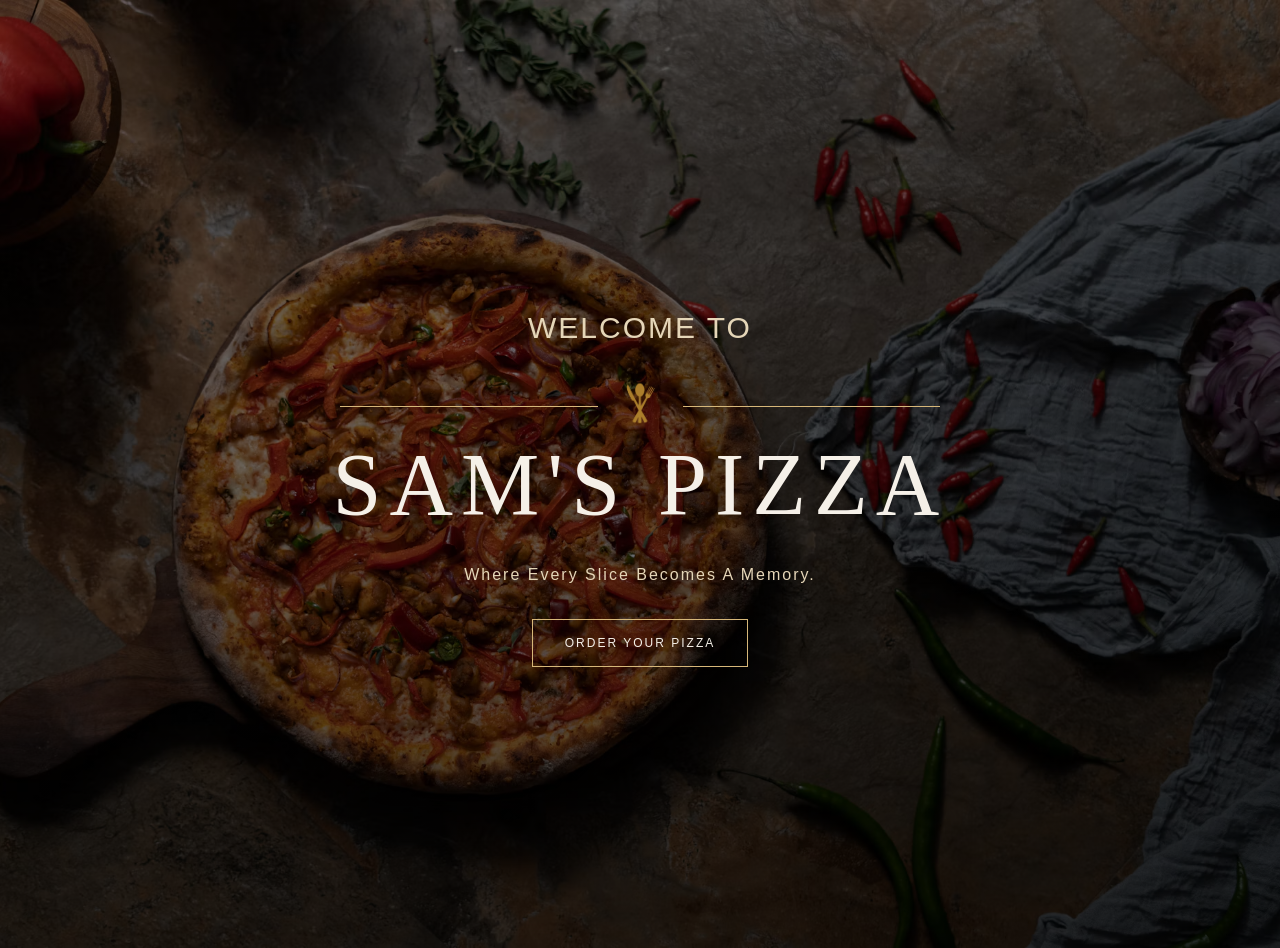
<file: index.html>
<!DOCTYPE html>
<html lang="en">
<head>
    <meta charset="UTF-8">
    <meta name="viewport" content="width=device-width, initial-scale=1.0">
    <title>SAM'S PIZZA</title>
    <meta name="view-transition" content="same-origin">
    <link rel="stylesheet" href="style.css">
</head>

<body>
    
       <main class="intro">
        <p>WELCOME TO</p>
        <div class="restaurant-divider">
        <span class="divider-line"></span>
        <span class="divider-icon">
            <img src="cutlery.png" alt="Spoon and fork">
        </span>
       <span class="divider-line"></span>
       </div>
       <h1>SAM'S PIZZA</h1>
        <p>Where Every Slice Becomes A Memory.</p>
        <a href="restaurant.html" class="hero-button">
            ORDER YOUR PIZZA
        </a>
    </main>

    
</body>


</html>
</file>
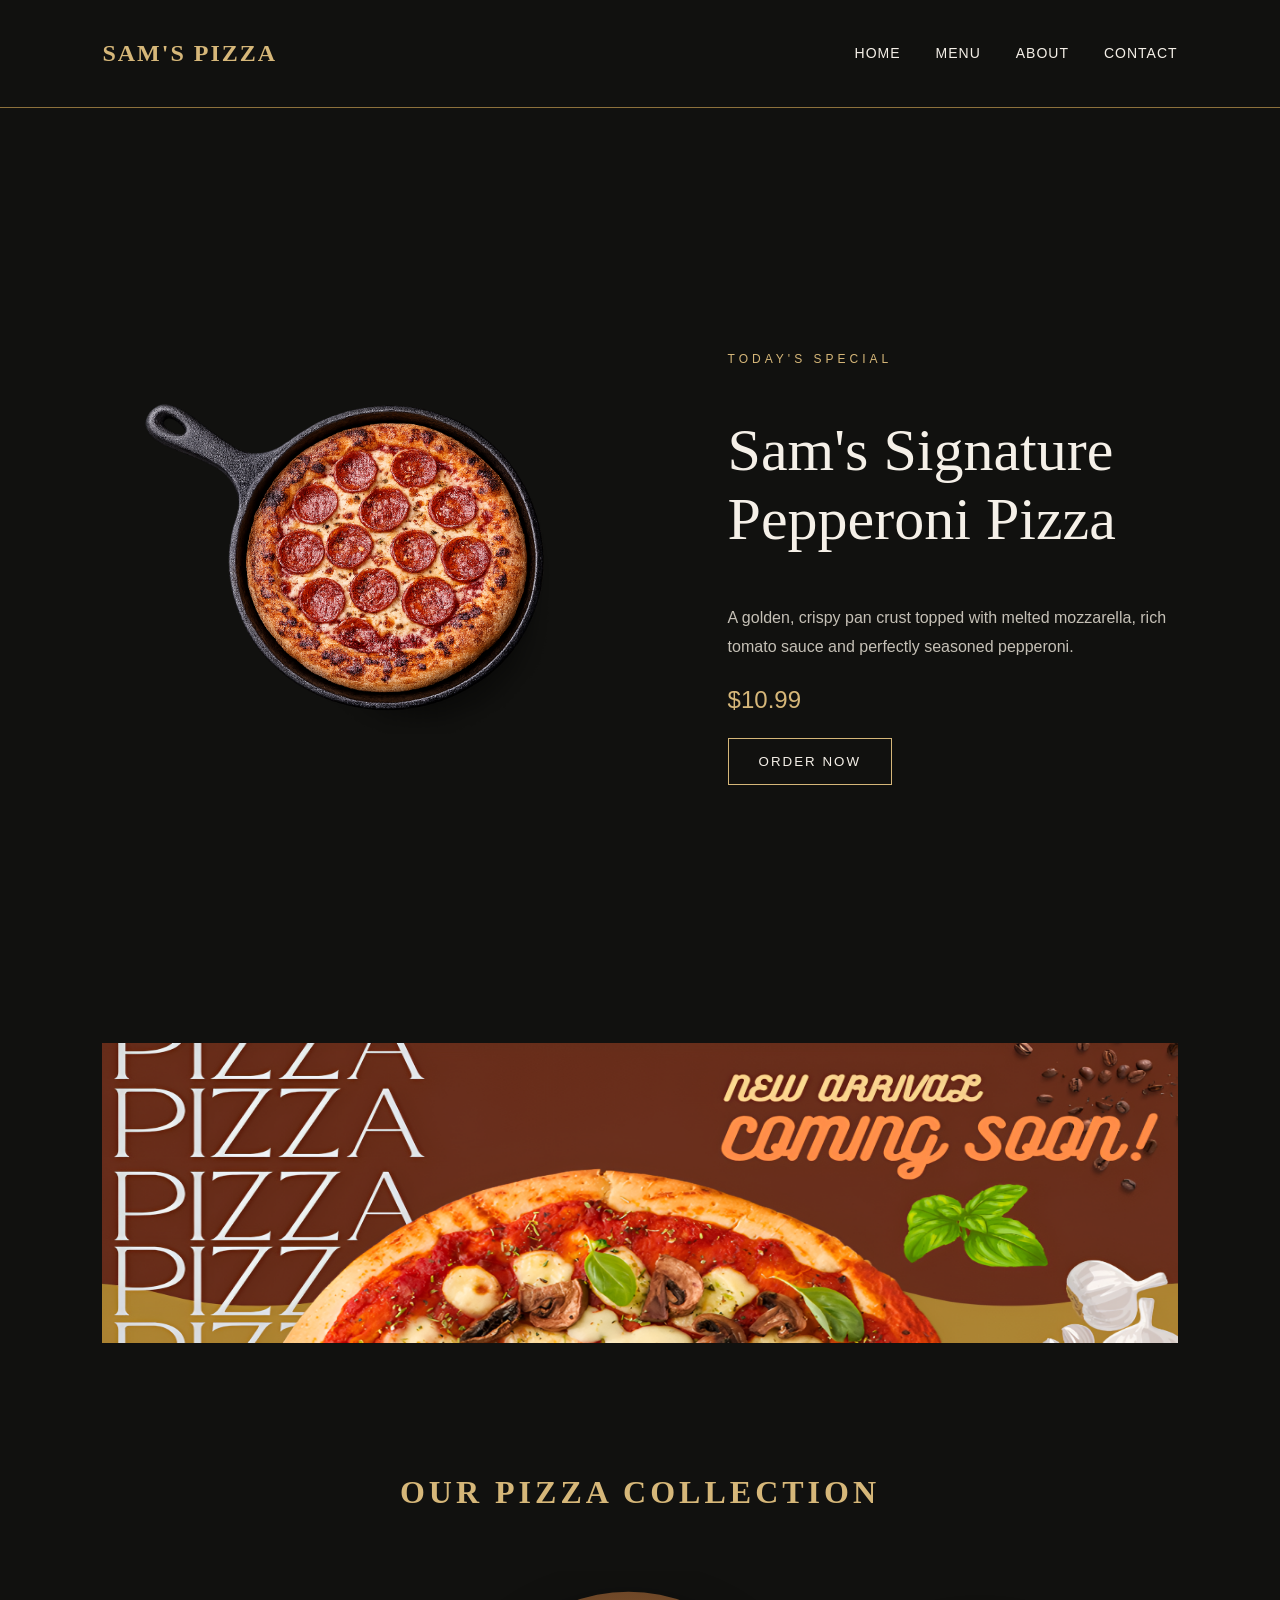
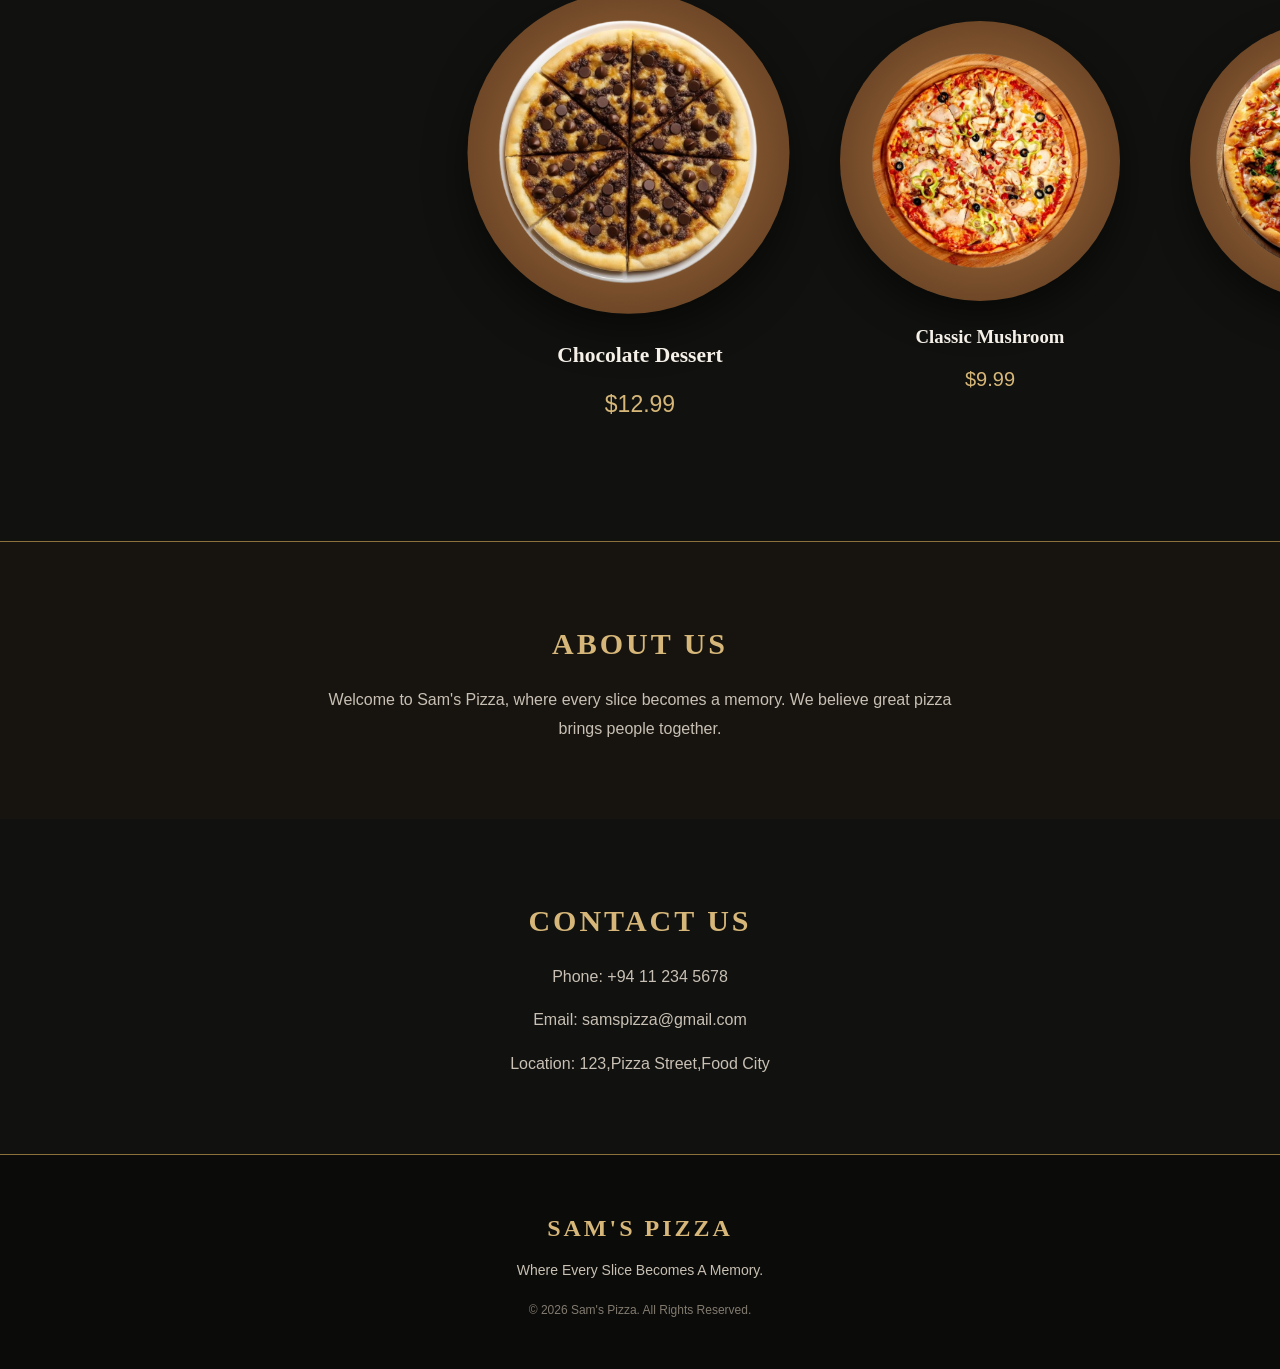
<file: restaurant.html>
<!DOCTYPE html>
<html lang="en">
<head>
    <meta charset="UTF-8">
    <meta name="viewport" content="width=device-width, initial-scale=1.0">
    <title>Sam's Pizza | Restaurant</title>
    <meta name="view-transition" content="same-origin">
    <link rel="stylesheet" href="style.css">
</head>

<body class="page-entering">

    <nav class="navbar">
        <h2>SAM'S PIZZA</h2>
        <div class="nav-links">
            <a href="index.html">HOME</a>
            <a href="#pizza-menu">MENU</a>
            <a href="#about">ABOUT</a>
            <a href="#contact">CONTACT</a>
        </div>
    </nav>

    <main>
    <section class="trending-meal">

        <div class="meal-image">
            <img src="trending-pizza.png" alt="Today's trending meal">
        </div>

        <div class="meal-details">
            <p class="section-label">TODAY'S SPECIAL</p>

            <h1>Sam's Signature Pepperoni Pizza</h1>

            <p class="meal-description">
                A golden, crispy pan crust topped with melted mozzarella, rich tomato sauce and perfectly seasoned pepperoni.
            </p>

            <p class="meal-price">$10.99</p>

            <button class="order-button">ORDER NOW</button>
        </div>

    </section>

    <section class="coming-soon-banner">
    <img src="Pizza Banner.png" alt="Coming Soon Pizza">
    </section>

    <section class="pizza-menu" id="pizza-menu">

    <h2>OUR PIZZA COLLECTION</h2>

    <div class="pizza-carousel">

        <div class="pizza-card">
            <div class="wooden-plate">
                <img src="chocolate pizza.png" alt="Chocolate Pizza">
            </div>
            <h3>Chocolate Dessert</h3>
            <p>$12.99</p>
        </div>

        <div class="pizza-card">
            <div class="wooden-plate">
               <img src="mushroom pizza.png" alt="Mushroom Pizza">  
            </div>
        <h3>Classic Mushroom</h3>
        <p>$9.99</p>
    </div>

    <div class="pizza-card">
          <div class="wooden-plate">
               <img src="bbq chicken pizza.png" alt="BBQ Chicken Pizza">
          </div>
    <h3>BBQ Chicken</h3>
    <p>$13.99</p>
    </div>

    <div class="pizza-card">
          <div class="wooden-plate">
               <img src="double cheese pizza.png" alt="Double Cheese Pizza">
          </div>
    <h3>Double Cheese</h3>
    <p>$15.99</p>
    </div>

    </div>

    </section>

    <section class="about-section" id="about">
    <h2>ABOUT US</h2>
    <p>
        Welcome to Sam's Pizza, where every slice becomes a memory.
        We believe great pizza brings people together.
    </p>
    </section>

    <section class="contact-section" id="contact">
    <h2>CONTACT US</h2>
    <p>Phone: +94 11 234 5678</p>
    <p>Email: samspizza@gmail.com</p>
    <p>Location: 123,Pizza Street,Food City</p>
</section>

<footer class="footer">
    <h2>SAM'S PIZZA</h2>
    <p>Where Every Slice Becomes A Memory.</p>
    <p class="copyright">© 2026 Sam's Pizza. All Rights Reserved.</p>
</footer>


</main>

<script>
    const pizzaSection = document.querySelector(".pizza-menu");

    const revealObserver = new IntersectionObserver((entries) => {
    entries.forEach(entry => {
        if (entry.isIntersecting) {
            entry.target.classList.add("show");
            revealObserver.unobserve(entry.target);
        }
    });
}, {
    threshold: 0.15
});

revealObserver.observe(pizzaSection);
    const carousel = document.querySelector(".pizza-carousel");
    const cards = document.querySelectorAll(".pizza-card");

    function updateCenterPizza() {
        const center = carousel.getBoundingClientRect().left
            + carousel.clientWidth / 2;

        let closestCard = null;
        let closestDistance = Infinity;

        cards.forEach(card => {
            const rect = card.getBoundingClientRect();
            const cardCenter = rect.left + rect.width / 2;
            const distance = Math.abs(center - cardCenter);

            if (distance < closestDistance) {
                closestDistance = distance;
                closestCard = card;
            }
        });

        cards.forEach(card => {
            card.classList.toggle("active", card === closestCard);
        });
    }

    carousel.addEventListener("scroll", updateCenterPizza);
    window.addEventListener("resize", updateCenterPizza);

    updateCenterPizza();

    
</script>


</body>
</html>
</file>
<file: style.css>
body {
    margin: 0;
    min-height: 100vh;
    background-color: #11110f;
    color: #f5f0e8;
    font-family: Arial, sans-serif;
}


.intro {
    min-height: 100vh;
    background-image:
    linear-gradient(
        rgba(0, 0, 0, 0.45),
        rgba(0, 0, 0, 0.65)
    ),
    url("pizza-hero.jpg");
    background-size: cover;
    background-position: center;
    background-repeat: no-repeat;
    display: flex;
    flex-direction: column;
    justify-content: center;
    align-items: center;
    text-align: center;
    padding: 24px;
}

.intro h1 {
    font-family: Georgia, serif;
    font-size: clamp(42px, 7vw, 88px);
    font-weight: 400;
    letter-spacing: 8px;
    text-transform: uppercase;
    color: #f5f0e8;
    margin-top: 0;
    margin-bottom: 15px;
}

.intro p {
    font-size: 16px;
    letter-spacing: 2px;
    color: #e5d6b8;
    margin-bottom: 35px;
}

.hero-button {
    display: inline-block;
    padding: 16px 32px;
    border: 1px solid #d6b779;
    color: #f5f0e8;
    text-decoration: none;
    letter-spacing: 2px;
    font-size: 12px;
    transition: 0.3s ease;
}

.hero-button:hover {
    background-color: #d6b779;
    color: #11110f;
}

.restaurant-divider {
    display: flex;
    align-items: center;
    justify-content: center;
    gap: 20px;
    width: 100%;
    max-width: 600px;
    margin-bottom: 1px;
}

.divider-line {
    flex: 1;
    height: 1px;
    background-color: #d6b779;
}

.divider-icon {
    color: #d6b779;
    font-size: 32px;
}

.divider-icon img {
    width: 45px;
    height: 45px;
    object-fit: contain;
}

/* Trending Meal Section */
.trending-meal {
    min-height: 100vh;
    display: flex;
    align-items: center;
    justify-content: center;
    gap: 60px;
    padding: 5px 8%;
    background-color: #11110f;
    animation: fadeUp 1s ease-out;
}

/* Food Image */
.meal-image {
    flex: 1;
    animation: slideFromLeft 1.2s ease-out 0.8s both;
}


.meal-image img {
    width: 100%;
    max-width: 520px;
    height: 450px;
    object-fit: contain;
    border-radius: 4px;
}

/* Meal Details */
.meal-details {
    flex: 1;
    max-width: 450px;
    animation: slideFromRight 1.2s ease-out 0.8s both;
}

.section-label {
    color: #d6b779;
    font-size: 12px;
    letter-spacing: 4px;
}

.meal-details h1 {
    color: #f5f0e8;
    font-family: Georgia, serif;
    font-size: 60px;
    font-weight: 500;
}

.meal-description {
    color: #c5c0b6;
    font-size: 16px;
    line-height: 1.8;
}

.meal-price {
    color: #d6b779;
    font-size: 24px;
    margin-top: 25px;
}

/* Order Button */
.order-button {
    padding: 15px 30px;
    border: 1px solid #d6b779;
    background: transparent;
    color: #f5f0e8;
    letter-spacing: 2px;
    cursor: pointer;
    transition: 0.3s ease;
}

.order-button:hover {
    background-color: #d6b779;
    color: #11110f;
}

/* Entrance Animation */
@keyframes fadeUp {
    from {
        opacity: 0;
        transform: translateY(30px);
    }

    to {
        opacity: 1;
        transform: translateY(0);
    }
}


@keyframes slideFromLeft {
    from {
        opacity: 0;
        transform: translateX(-150px) rotate(-75deg);
    }

    to {
        opacity: 1;
        transform: translateX(0) rotate(0deg);
    }
}


@keyframes slideFromRight {
    from {
        opacity: 0;
        transform: translateX(100px);
    }

    to {
        opacity: 1;
        transform: translateX(0);
    }
}

@keyframes pageExitUp {
    from {
        transform: translateY(0);
    }
    to {
        transform: translateY(-100vh);
    }
}

.page-exit {
    animation: pageExitUp 0.8s ease-in forwards;
}

@view-transition {
    navigation: auto;
}


::view-transition-old(root) {
    animation: welcomeExit 1.6s ease-in both;
    transform-origin: top;
}

::view-transition-new(root) {
    animation: none;
}

@keyframes welcomeExit {
    from {
        opacity: 1;
        transform: translateY(0);
    }

    to {
        opacity: 1;
        transform: translateY(-100%);
    }
}

/* Pizza Collection */

.pizza-menu {
    padding: 80px 0;
    text-align: center;
    overflow: hidden;
}

.pizza-menu h2 {
    color: #d6b779;
    font-family: Georgia, serif;
    font-size: 32px;
    letter-spacing: 4px;
    margin-bottom: 60px;
}

.pizza-carousel {
    display: flex;
    align-items: center;
    gap: 50px;
    overflow-x: auto;
    padding: 50px calc(50% - 150px);
    scroll-snap-type: x mandatory;
    scrollbar-width: none;
}

.pizza-carousel::-webkit-scrollbar {
    display: none;
}

.pizza-card {
    flex: 0 0 300px;
    scroll-snap-align: center;
    text-align: center;
    transform: scale(0.75);
    transition: transform 0.8s cubic-bezier(0.22, 1, 0.36, 1);
}

.pizza-card.active {
    transform: scale(1.15);
}

.wooden-plate {
    width: 280px;
    height: 280px;
    border-radius: 50%;
    background: radial-gradient(
        circle,
        #bd8952,
        #82552e,
        #54351f
    );
    display: flex;
    justify-content: center;
    align-items: center;
    box-shadow: 0 15px 35px rgba(0, 0, 0, 0.5);
}

.wooden-plate img {
    width: 85%;
    height: 85%;
    object-fit: contain;
    border-radius: 50%;
}

.pizza-card h3 {
    color: #f5f0e8;
    font-family: Georgia, serif;
    margin-top: 25px;
}

.pizza-card p {
    color: #d6b779;
    font-size: 20px;
}

.intro > p:first-child {
    font-size: 30px;
}

/* Navigation Bar */

.navbar {
    display: flex;
    justify-content: space-between;
    align-items: center;
    padding: 20px 8%;
    background-color: #11110f;
    border-bottom: 1px solid #8d713c;
}

.navbar h2 {
    color: #d6b779;
    font-family: Georgia, serif;
    letter-spacing: 2px;
}

.nav-links {
    display: flex;
    gap: 35px;
}

.nav-links a {
    color: #f5f0e8;
    text-decoration: none;
    font-size: 14px;
    letter-spacing: 1px;
    transition: color 0.3s;
}

.nav-links a:hover {
    color: #d6b779;
}

html {
    scroll-behavior: smooth;
}

@keyframes navbarDrop {
    from {
        opacity: 0;
        transform: translateY(-60px);
    }

    to {
        opacity: 1;
        transform: translateY(0);
    }
}

.navbar {
    animation: navbarDrop 2s ease-out;
}

/* Canva Pizza Banner */

.coming-soon-banner {
    padding: 25px 8%;
    display: flex;
    justify-content: center;
    background-color: #11110f;
}

.coming-soon-banner img {
    width: 100%;
    max-width: 1200px;
    height: 300px;
    object-fit: fill;
    object-position: center;
    display: block;
}

@keyframes bannerFloat {
    0%, 100% {
        transform: translateY(0);
    }

    50% {
        transform: translateY(-16px);
    }
}

.coming-soon-banner img {
    animation: bannerFloat 3s ease-in-out infinite;
}

/* About Section */

.about-section {
    padding: 60px 8%;
    text-align: center;
    background-color: #17140f;
    border-top: 1px solid #8d713c;
}

.about-section h2,
.contact-section h2 {
    color: #d6b779;
    font-family: Georgia, serif;
    font-size: 30px;
    letter-spacing: 3px;
}

.about-section p,
.contact-section p {
    color: #c8c0b4;
    font-size: 16px;
    line-height: 1.8;
    max-width: 650px;
    margin: 15px auto;
}

/* Contact Section */

.contact-section {
    padding: 60px 8%;
    text-align: center;
    background-color: #11110f;
}

/* Footer */

.footer {
    padding: 40px 8%;
    text-align: center;
    background-color: #0b0b09;
    border-top: 1px solid #8d713c;
}

.footer h2 {
    color: #d6b779;
    font-family: Georgia, serif;
    letter-spacing: 3px;
    font-size: 24px;
}

.footer p {
    color: #c8c0b4;
    font-size: 14px;
}

.footer .copyright {
    margin-top: 25px;
    font-size: 12px;
    color: #827b70;
}

/* Pizza Collection Reveal */

.pizza-menu {
    opacity: 0;
    transform: translateY(60px);
    transition: opacity 2.5s ease, transform 2.5s ease;
}

.pizza-menu.show {
    opacity: 1;
    transform: translateY(0);
}

.pizza-card {
    opacity: 0;
    transform: translateY(35px) scale(0.75);
    transition: opacity 1s ease, transform 1s ease;
}

.pizza-menu.show .pizza-card {
    opacity: 1;
    transform: translateY(0) scale(1);
}

.pizza-menu.show .pizza-card.active {
    transform: translateY(0) scale(1.15);
}

.pizza-menu.show .pizza-card:nth-child(2) {
    transition-delay: 0.3s;
}

.pizza-menu.show .pizza-card:nth-child(3) {
    transition-delay: 0.6s;
}

.pizza-menu.show .pizza-card:nth-child(4) {
    transition-delay: 0.9s;
}

/* Welcome Page Entrance Animation */

.intro > p:first-child {
    animation: welcomeFade 1s ease-out both;
}

.restaurant-divider {
    animation: dividerReveal 1.2s ease-out 0.4s both;
}

.intro h1 {
    animation: titleReveal 1.3s ease-out 0.7s both;
}

.intro > p:nth-of-type(2) {
    animation: welcomeFade 1s ease-out 1.2s both;
}

.hero-button {
    animation: buttonReveal 1s ease-out 1.6s both;
}

/* Animation Keyframes */

@keyframes welcomeFade {
    from {
        opacity: 0;
        transform: translateY(20px);
    }
    to {
        opacity: 1;
        transform: translateY(0);
    }
}

@keyframes dividerReveal {
    from {
        opacity: 0;
        transform: scaleX(0);
    }
    to {
        opacity: 1;
        transform: scaleX(1);
    }
}

@keyframes titleReveal {
    from {
        opacity: 0;
        transform: scale(0.85);
        letter-spacing: 18px;
    }
    to {
        opacity: 1;
        transform: scale(1);
        letter-spacing: 8px;
    }
}

@keyframes buttonReveal {
    from {
        opacity: 0;
        transform: translateY(25px);
    }
    to {
        opacity: 1;
        transform: translateY(0);
    }
}

/* Mobile Navigation */
@media (max-width: 600px) {
    .navbar {
        flex-direction: column;
        gap: 12px;
        padding: 15px 5%;
    }

    .nav-links {
        justify-content: center;
        flex-wrap: wrap;
        gap: 18px;
    }

    .nav-links a {
        font-size: 12px;
    }
}


/* =================================
   COMPLETE MOBILE RESPONSIVE DESIGN
================================= */

@media (max-width: 600px) {

    body {
        overflow-x: hidden;
    }

    /* Welcome Page */

    .intro {
        min-height: 100svh;
        padding: 20px;
        background-position: center;
    }

    .intro > p:first-child {
        font-size: 18px;
        letter-spacing: 3px;
    }

    .intro h1 {
        font-size: clamp(32px, 9vw, 48px);
        letter-spacing: 4px;
        animation-name: mobileTitleReveal;
    }

    .intro > p:nth-of-type(2) {
        font-size: 13px;
        letter-spacing: 1px;
        margin-bottom: 28px;
    }

    .restaurant-divider {
        gap: 12px;
    }

    .divider-icon img {
        width: 35px;
        height: 35px;
    }

    .hero-button {
        padding: 14px 24px;
        font-size: 11px;
    }

    /* Navigation */

    .navbar {
        flex-direction: column;
        gap: 12px;
        padding: 15px 5%;
    }

    .navbar h2 {
        font-size: 23px;
        margin: 5px 0;
    }

    .nav-links {
        justify-content: center;
        flex-wrap: wrap;
        gap: 18px;
    }

    .nav-links a {
        font-size: 12px;
    }

    /* Trending Meal */

    .trending-meal {
        min-height: auto;
        flex-direction: column;
        gap: 20px;
        padding: 55px 7%;
        text-align: center;
    }

    .meal-image {
    width: 100%;
    max-width: 340px;
    animation: fadeUp 1s ease-out both;
    }

    .meal-image img {
    display: block;
    width: 100%;
    height: auto;
    max-width: 340px;
    object-fit: contain;
    }
    
    .meal-details h1 {
        font-size: 40px;
        margin: 15px 0;
    }

    .meal-description {
        font-size: 14px;
    }

    .meal-price {
        font-size: 22px;
    }

    .order-button {
        padding: 14px 25px;
        font-size: 12px;
    }

    /* Pizza Collection */

    .pizza-menu {
        padding: 55px 0;
    }

    .pizza-menu h2 {
        font-size: 25px;
        letter-spacing: 3px;
        margin: 0 15px 30px;
    }

    .pizza-carousel {
        gap: 20px;
        padding: 35px calc(50% - 125px);
    }

    .pizza-card {
        flex: 0 0 250px;
    }

    .wooden-plate {
        width: 230px;
        height: 230px;
        margin: auto;
    }

    .pizza-card h3 {
        font-size: 18px;
    }

    .pizza-card p {
        font-size: 18px;
    }

    .pizza-menu.show .pizza-card.active {
        transform: translateY(0) scale(1.05);
    }

    /* Coming Soon Banner */

    .coming-soon-banner {
        padding: 20px 5%;
    }

    .coming-soon-banner img {
        width: 100%;
        height: auto;
        object-fit: contain;
        animation: none;
    }

    /* About and Contact */

    .about-section,
    .contact-section {
        padding: 45px 7%;
    }

    .about-section h2,
    .contact-section h2 {
        font-size: 25px;
        letter-spacing: 2px;
    }

    .about-section p,
    .contact-section p {
        font-size: 14px;
        line-height: 1.7;
    }

    /* Footer */

    .footer {
        padding: 30px 7%;
    }

    .footer h2 {
        font-size: 21px;
    }

    .footer p {
        font-size: 12px;
    }

}

/* Mobile Title Animation */

@keyframes mobileTitleReveal {
    from {
        opacity: 0;
        transform: scale(0.85);
        letter-spacing: 12px;
    }

    to {
        opacity: 1;
        transform: scale(1);
        letter-spacing: 4px;
    }
}
</file>
